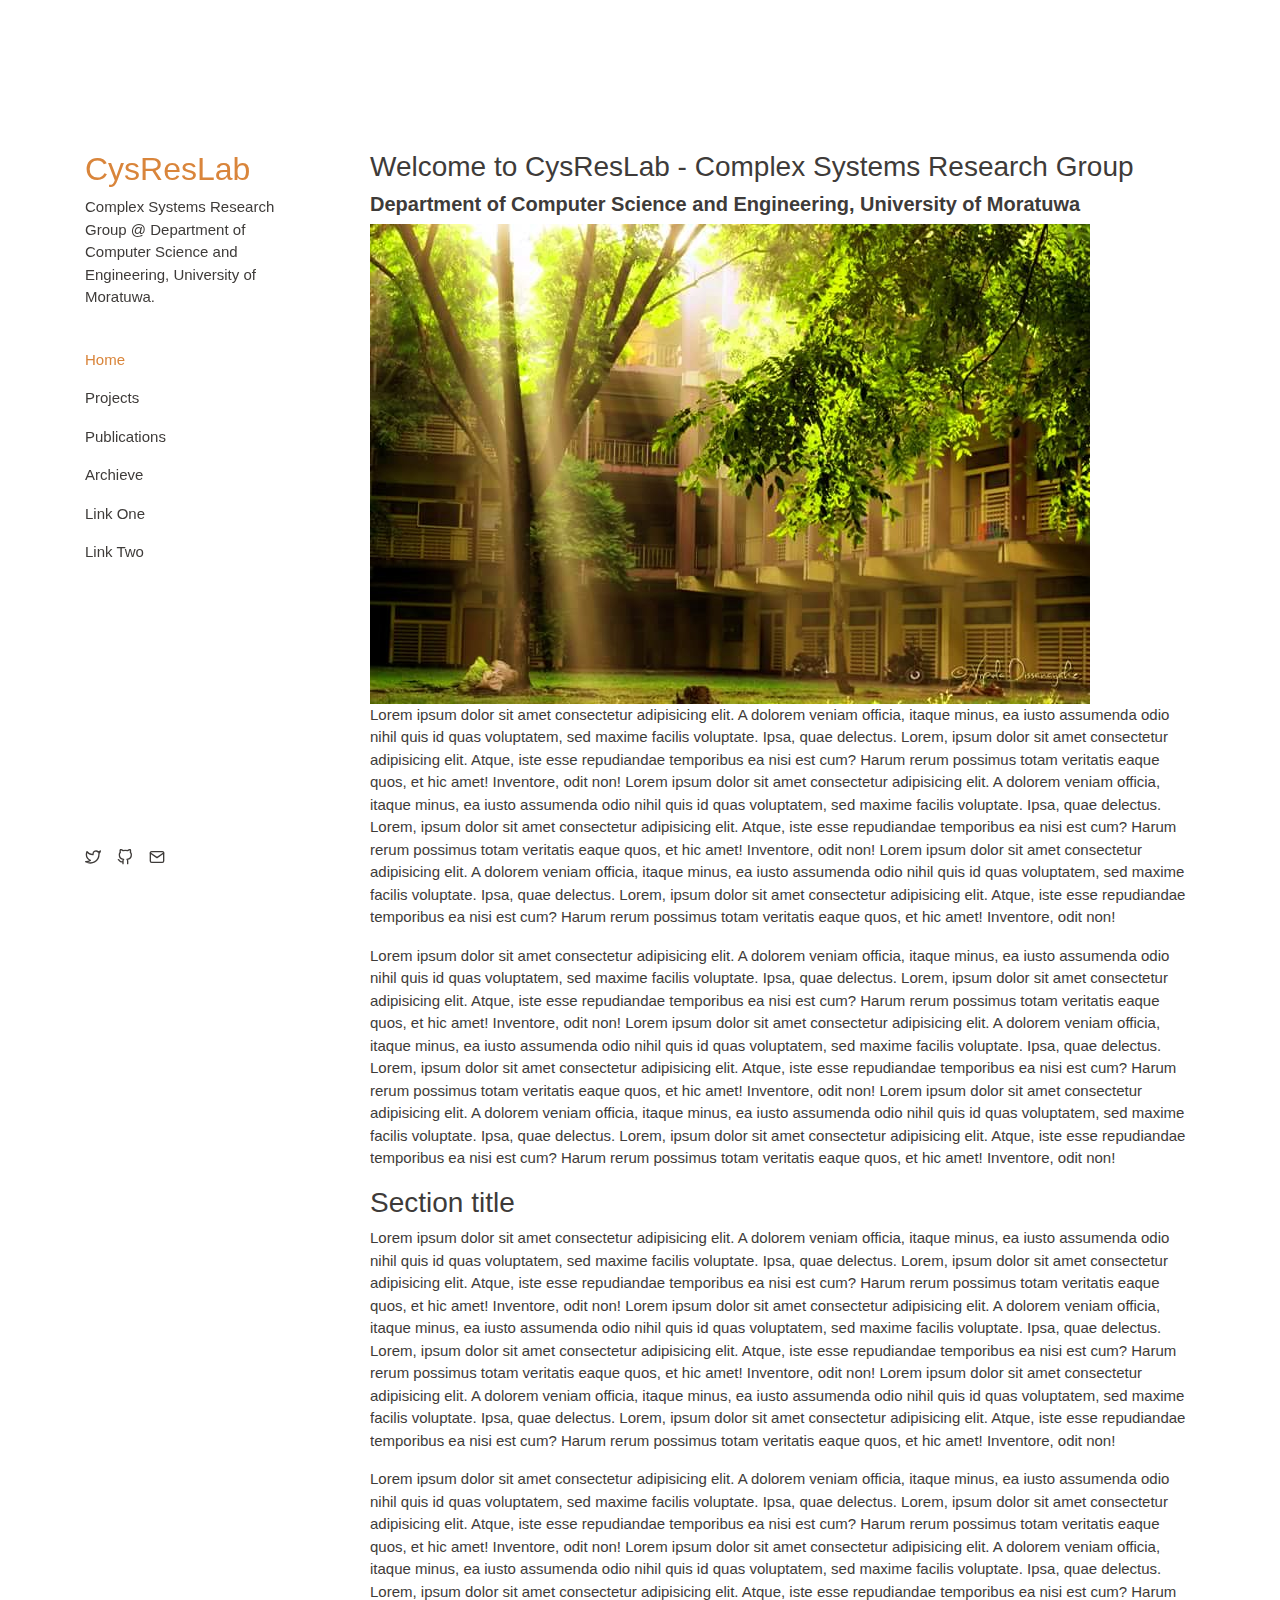
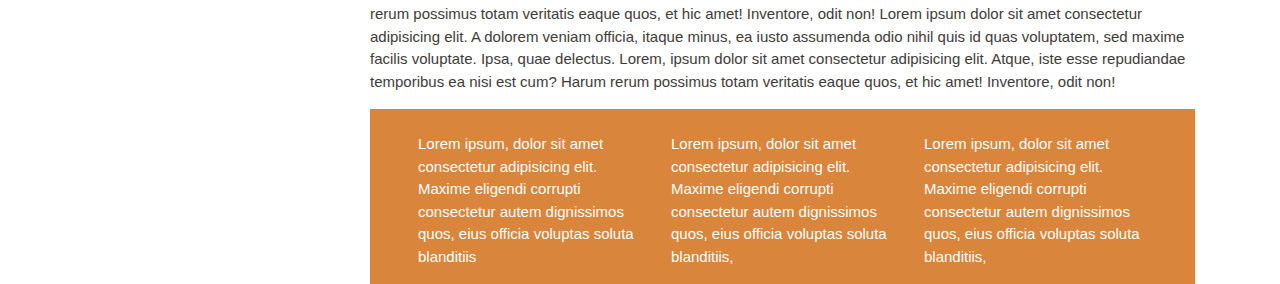
<file: index.html>
<!doctype html>
<html lang="en">

<head>
  <meta charset="utf-8">
  <meta name="viewport" content="width=device-width, initial-scale=1, shrink-to-fit=no">
  <meta name="description" content="">
  <meta name="author" content="Nirmal Sankalana Kabilan Mahathewan">
  <title>CysResLab | Home</title>


  <!-- Bootstrap core CSS -->
  <link href="css/bootstrap.min.css" rel="stylesheet">
  <!-- Custom styles for this template -->
  <link href="css/style.css" rel="stylesheet">
  <script src="js/feather.min.js"></script>
  <script>
    feather.replace()
  </script>
</head>

<body>
  <nav class="navbar navbar-dark sticky-top bg-dark flex-md-nowrap p-0 shadow">
    <a class="navbar-brand col-md-3 col-lg-2 mr-0 px-3" href="#">SysResLab</a>
    <button class="navbar-toggler position-absolute d-md-none collapsed" type="button" data-toggle="collapse"
      data-target="#sidebarMenu" aria-controls="sidebarMenu" aria-expanded="false" aria-label="Toggle navigation">
      <span class="navbar-toggler-icon"></span>
    </button>
  </nav>

  <div class="container">
    <div class="row">
      <nav id="sidebarMenu" class="col-md-3 d-md-block sidebar collapse">
        <h1>CysResLab</h1>
        <p>
          Complex Systems Research Group @ Department of Computer Science and Engineering, University of Moratuwa.
        </p>
        <div class="sidebar-sticky pt-3">
          <ul class="nav flex-column">
            <li class="nav-item">
              <a class="nav-link active" href="index.html">
                Home
              </a>
            </li>
            <li class="nav-item">
              <a class="nav-link " href="Projects.html">
                Projects
              </a>
            </li>
            <li class="nav-item">
              <a class="nav-link" href="#">
                Publications
              </a>
            </li>
            <li class="nav-item">
              <a class="nav-link" href="#">
                Archieve
              </a>
            </li>
            <li class="nav-item">
              <a class="nav-link" href="#">
                Link One
              </a>
            </li>
            <li class="nav-item">
              <a class="nav-link" href="#">
                Link Two
              </a>
            </li>
          </ul>
        </div>
        <div class="social-icons">
          <ul class="nav">
            <li class="nav-item">
              <a href="" class="nav-link">
                <i data-feather="twitter"></i>
              </a>
            </li>
            <li class="nav-item">
              <a href="" class="nav-link">
                <i data-feather="github"></i>
              </a>
            </li>
            <li class="nav-item">
              <a href="" class="nav-link">
                <i data-feather="mail"></i>
              </a>
            </li>
          </ul>
        </div>
      </nav>

      <main role="main" class="col-md-9 ml-sm-auto">

        <h2>Welcome to CysResLab - Complex Systems Research Group</h2>
        <h3>Department of Computer Science and Engineering, University of Moratuwa</h3>
        <div class="image">
          <img src="img/CSE_Dept.jpg" alt="" class="img-home">
        </div>
        
        <div class="table-responsive">
          <p>Lorem ipsum dolor sit amet consectetur adipisicing elit. A dolorem veniam officia, itaque minus, ea iusto
            assumenda odio nihil quis id quas voluptatem, sed maxime facilis voluptate. Ipsa, quae delectus.
            Lorem, ipsum dolor sit amet consectetur adipisicing elit. Atque, iste esse repudiandae temporibus ea nisi
            est cum? Harum rerum possimus totam veritatis eaque quos, et hic amet! Inventore, odit non!
            Lorem ipsum dolor sit amet consectetur adipisicing elit. A dolorem veniam officia, itaque minus, ea iusto
            assumenda odio nihil quis id quas voluptatem, sed maxime facilis voluptate. Ipsa, quae delectus.
            Lorem, ipsum dolor sit amet consectetur adipisicing elit. Atque, iste esse repudiandae temporibus ea nisi
            est cum? Harum rerum possimus totam veritatis eaque quos, et hic amet! Inventore, odit non!
            Lorem ipsum dolor sit amet consectetur adipisicing elit. A dolorem veniam officia, itaque minus, ea iusto
            assumenda odio nihil quis id quas voluptatem, sed maxime facilis voluptate. Ipsa, quae delectus.
            Lorem, ipsum dolor sit amet consectetur adipisicing elit. Atque, iste esse repudiandae temporibus ea nisi
            est cum? Harum rerum possimus totam veritatis eaque quos, et hic amet! Inventore, odit non!
          </p>

          <p>Lorem ipsum dolor sit amet consectetur adipisicing elit. A dolorem veniam officia, itaque minus, ea iusto
            assumenda odio nihil quis id quas voluptatem, sed maxime facilis voluptate. Ipsa, quae delectus.
            Lorem, ipsum dolor sit amet consectetur adipisicing elit. Atque, iste esse repudiandae temporibus ea nisi
            est cum? Harum rerum possimus totam veritatis eaque quos, et hic amet! Inventore, odit non!
            Lorem ipsum dolor sit amet consectetur adipisicing elit. A dolorem veniam officia, itaque minus, ea iusto
            assumenda odio nihil quis id quas voluptatem, sed maxime facilis voluptate. Ipsa, quae delectus.
            Lorem, ipsum dolor sit amet consectetur adipisicing elit. Atque, iste esse repudiandae temporibus ea nisi
            est cum? Harum rerum possimus totam veritatis eaque quos, et hic amet! Inventore, odit non!
            Lorem ipsum dolor sit amet consectetur adipisicing elit. A dolorem veniam officia, itaque minus, ea iusto
            assumenda odio nihil quis id quas voluptatem, sed maxime facilis voluptate. Ipsa, quae delectus.
            Lorem, ipsum dolor sit amet consectetur adipisicing elit. Atque, iste esse repudiandae temporibus ea nisi
            est cum? Harum rerum possimus totam veritatis eaque quos, et hic amet! Inventore, odit non!
          </p>
        </div>

        <h2>Section title</h2>
        <div class="table-responsive">
          <p>Lorem ipsum dolor sit amet consectetur adipisicing elit. A dolorem veniam officia, itaque minus, ea iusto
            assumenda odio nihil quis id quas voluptatem, sed maxime facilis voluptate. Ipsa, quae delectus.
            Lorem, ipsum dolor sit amet consectetur adipisicing elit. Atque, iste esse repudiandae temporibus ea nisi
            est cum? Harum rerum possimus totam veritatis eaque quos, et hic amet! Inventore, odit non!
            Lorem ipsum dolor sit amet consectetur adipisicing elit. A dolorem veniam officia, itaque minus, ea iusto
            assumenda odio nihil quis id quas voluptatem, sed maxime facilis voluptate. Ipsa, quae delectus.
            Lorem, ipsum dolor sit amet consectetur adipisicing elit. Atque, iste esse repudiandae temporibus ea nisi
            est cum? Harum rerum possimus totam veritatis eaque quos, et hic amet! Inventore, odit non!
            Lorem ipsum dolor sit amet consectetur adipisicing elit. A dolorem veniam officia, itaque minus, ea iusto
            assumenda odio nihil quis id quas voluptatem, sed maxime facilis voluptate. Ipsa, quae delectus.
            Lorem, ipsum dolor sit amet consectetur adipisicing elit. Atque, iste esse repudiandae temporibus ea nisi
            est cum? Harum rerum possimus totam veritatis eaque quos, et hic amet! Inventore, odit non!
          </p>

          <p>Lorem ipsum dolor sit amet consectetur adipisicing elit. A dolorem veniam officia, itaque minus, ea iusto
            assumenda odio nihil quis id quas voluptatem, sed maxime facilis voluptate. Ipsa, quae delectus.
            Lorem, ipsum dolor sit amet consectetur adipisicing elit. Atque, iste esse repudiandae temporibus ea nisi
            est cum? Harum rerum possimus totam veritatis eaque quos, et hic amet! Inventore, odit non!
            Lorem ipsum dolor sit amet consectetur adipisicing elit. A dolorem veniam officia, itaque minus, ea iusto
            assumenda odio nihil quis id quas voluptatem, sed maxime facilis voluptate. Ipsa, quae delectus.
            Lorem, ipsum dolor sit amet consectetur adipisicing elit. Atque, iste esse repudiandae temporibus ea nisi
            est cum? Harum rerum possimus totam veritatis eaque quos, et hic amet! Inventore, odit non!
            Lorem ipsum dolor sit amet consectetur adipisicing elit. A dolorem veniam officia, itaque minus, ea iusto
            assumenda odio nihil quis id quas voluptatem, sed maxime facilis voluptate. Ipsa, quae delectus.
            Lorem, ipsum dolor sit amet consectetur adipisicing elit. Atque, iste esse repudiandae temporibus ea nisi
            est cum? Harum rerum possimus totam veritatis eaque quos, et hic amet! Inventore, odit non!
          </p>
        </div>
        <footer>
          <div class="row">
            <div class="col-lg-4">
              Lorem ipsum, dolor sit amet consectetur adipisicing elit. Maxime eligendi corrupti consectetur autem dignissimos quos, eius officia voluptas soluta blanditiis
            </div>
            <div class="col-lg-4">
              Lorem ipsum, dolor sit amet consectetur adipisicing elit. Maxime eligendi corrupti consectetur autem dignissimos quos, eius officia voluptas soluta blanditiis,
            </div>
            <div class="col-lg-4">
              Lorem ipsum, dolor sit amet consectetur adipisicing elit. Maxime eligendi corrupti consectetur autem dignissimos quos, eius officia voluptas soluta blanditiis,
            </div>
          </div>
        </footer>
      </main>
      
    </div>
  </div>


  <script src="js/jquery.slim.min.js"></script>
  <script src="js/bootstrap.bundle.min.js"></script>
  <script src="js/feather.min.js"></script>
  <script src="js/main.js"></script>
</body>

</html>
</file>
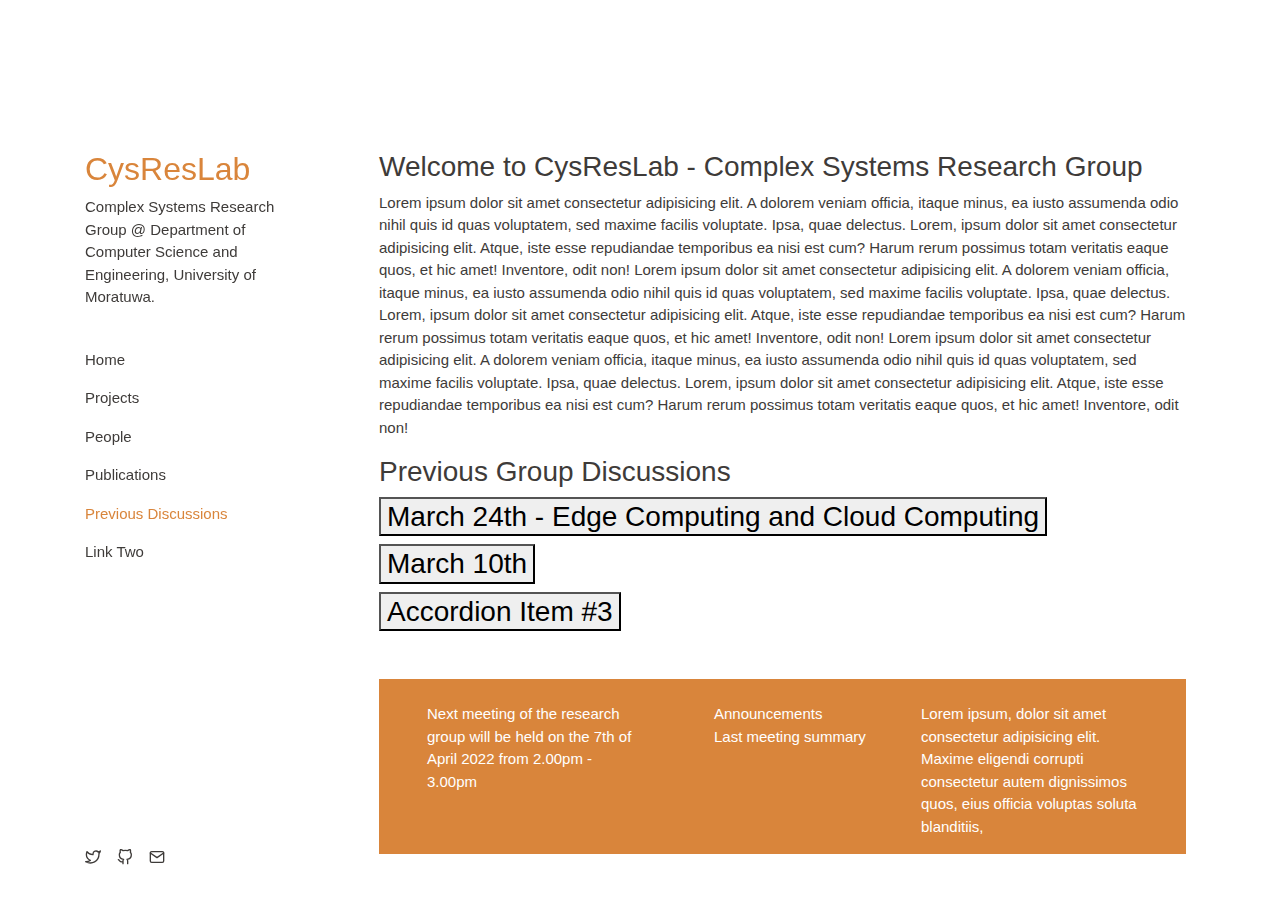
<file: discussion.html>
<!doctype html>
<html lang="en">

<head>
  <meta charset="utf-8">
  <meta name="viewport" content="width=device-width, initial-scale=1, shrink-to-fit=no">
  <meta name="description" content="">
  <meta name="author" content="Nirmal Sankalana Kabilan Mahathewan">
  <title>CysResLab | Home</title>


  <!-- Bootstrap core CSS -->
  <link href="https://cdn.jsdelivr.net/npm/bootstrap@5.1.3/dist/css/bootstrap.min.css" rel="stylesheet" integrity="sha384-1BmE4kWBq78iYhFldvKuhfTAU6auU8tT94WrHftjDbrCEXSU1oBoqyl2QvZ6jIW3" crossorigin="anonymous">
  <link href="css/bootstrap.min.css" rel="stylesheet">



  <!-- Custom styles for this template -->
  <link href="css/style.css" rel="stylesheet">
</head>

<body>
  <nav class="navbar navbar-dark sticky-top flex-md-nowrap p-0 shadow">
    <a class="navbar-brand col-md-3 col-lg-2 mr-0 pl-4" href="#">SysResLab</a>
    <button class="navbar-toggler position-absolute d-md-none collapsed mr-1" type="button" data-toggle="collapse"
      data-target="#sidebarMenu" aria-controls="sidebarMenu" aria-expanded="false" aria-label="Toggle navigation">
      <span class="navbar-toggler-icon"></span>
    </button>
  </nav>

  <div class="container">
    <div class="row">
      <nav id="sidebarMenu" class="col-md-3 d-md-block sidebar collapse">
        <div>
          <h1>CysResLab</h1>
          <p class="">
            Complex Systems Research Group @ Department of Computer Science and Engineering, University of Moratuwa.
          </p>
          <div class="sidebar-sticky pt-3">
            <ul class="nav flex-column">
              <li class="nav-item">
                <a class="nav-link " href="index.html">
                  Home
                </a>
              </li>
              <li class="nav-item">
                <a class="nav-link" href="projects.html">
                  Projects
                </a>
              </li>
              <li class="nav-item">
                <a class="nav-link" href="people.html">
                  People
                </a>
              </li>
              <li class="nav-item">
                <a class="nav-link" href="publications.html">
                  Publications
                </a>
              </li>
              <li class="nav-item">
                <a class="nav-link active" href="#">
                  Previous Discussions
                </a>
              </li>
              <li class="nav-item">
                <a class="nav-link" href="#">
                  Link Two
                </a>
              </li>
            </ul>
          </div>
          <div class="social-icons">
            <ul class="nav">
              <li class="nav-item">
                <a href="" class="nav-link">
                  <i data-feather="twitter"></i>
                </a>
              </li>
              <li class="nav-item">
                <a href="" class="nav-link">
                  <i data-feather="github"></i>
                </a>
              </li>
              <li class="nav-item">
                <a href="" class="nav-link">
                  <i data-feather="mail"></i>
                </a>
              </li>
            </ul>
          </div>
        </div>

      </nav>

      <main role="main" class="col-md-9 ml-sm-auto px-md-4">

        <h2>Welcome to CysResLab - Complex Systems Research Group</h2>
        <div class="table-responsive">
          <p>Lorem ipsum dolor sit amet consectetur adipisicing elit. A dolorem veniam officia, itaque minus, ea iusto
            assumenda odio nihil quis id quas voluptatem, sed maxime facilis voluptate. Ipsa, quae delectus.
            Lorem, ipsum dolor sit amet consectetur adipisicing elit. Atque, iste esse repudiandae temporibus ea nisi
            est cum? Harum rerum possimus totam veritatis eaque quos, et hic amet! Inventore, odit non!
            Lorem ipsum dolor sit amet consectetur adipisicing elit. A dolorem veniam officia, itaque minus, ea iusto
            assumenda odio nihil quis id quas voluptatem, sed maxime facilis voluptate. Ipsa, quae delectus.
            Lorem, ipsum dolor sit amet consectetur adipisicing elit. Atque, iste esse repudiandae temporibus ea nisi
            est cum? Harum rerum possimus totam veritatis eaque quos, et hic amet! Inventore, odit non!
            Lorem ipsum dolor sit amet consectetur adipisicing elit. A dolorem veniam officia, itaque minus, ea iusto
            assumenda odio nihil quis id quas voluptatem, sed maxime facilis voluptate. Ipsa, quae delectus.
            Lorem, ipsum dolor sit amet consectetur adipisicing elit. Atque, iste esse repudiandae temporibus ea nisi
            est cum? Harum rerum possimus totam veritatis eaque quos, et hic amet! Inventore, odit non!
          </p>
        </div>

        <h2>Previous Group Discussions</h2>

        <div class="table-responsive">
          <div class="accordion" id="accordionExample">
            <div class="accordion-item">
              <h2 class="accordion-header" id="headingOne">
                <button class="accordion-button collapsed" type="button" data-bs-toggle="collapse" data-bs-target="#collapseOne" aria-expanded="true" aria-controls="collapseOne">
                  March 24th - Edge Computing and Cloud Computing
                </button>
              </h2>
              <div id="collapseOne" class="accordion-collapse collapse" aria-labelledby="headingOne" data-bs-parent="#accordionExample">
                <div class="accordion-body">
                  <div class="document-pdf">
                    <iframe src="./Documents/PDFs/test1.pdf" width="100%" height="500px"></iframe>
                  </div>
                  <div class="meeting-minute">
                    <p>Lorem ipsum dolor sit amet consectetur adipisicing elit. Consequuntur nostrum mollitia, perspiciatis quam eos ipsa animi laborum reprehenderit totam eligendi? Ducimus fuga expedita perferendis? Vitae soluta eligendi iure necessitatibus veniam corporis incidunt modi laboriosam explicabo dignissimos, eaque ipsam esse facere quam laborum. Quis doloremque aliquid iste fuga et at ipsam aut eaque maxime, adipisci libero laborum pariatur nemo quibusdam eius optio minima. Itaque libero laudantium aliquam aspernatur, ullam hic saepe, commodi quaerat molestias assumenda cum omnis reiciendis neque non molestiae beatae voluptate repellat! Earum eum animi quis dolorem suscipit porro iste in beatae iure. Animi non aliquam corrupti adipisci exercitationem.</p>
                  </div>
                </div>
              </div>
            </div>
            <div class="accordion-item">
              <h2 class="accordion-header" id="headingTwo">
                <button class="accordion-button collapsed" type="button" data-bs-toggle="collapse" data-bs-target="#collapseTwo" aria-expanded="false" aria-controls="collapseTwo">
                  March 10th
                </button>
              </h2>
              <div id="collapseTwo" class="accordion-collapse collapse" aria-labelledby="headingTwo" data-bs-parent="#accordionExample">
                <div class="accordion-body">
                </div>
              </div>
            </div>
            <div class="accordion-item mb-5">
              <h2 class="accordion-header" id="headingThree">
                <button class="accordion-button collapsed" type="button" data-bs-toggle="collapse" data-bs-target="#collapseThree" aria-expanded="false" aria-controls="collapseThree">
                  Accordion Item #3
                </button>
              </h2>
              <div id="collapseThree" class="accordion-collapse collapse" aria-labelledby="headingThree" data-bs-parent="#accordionExample">
                <div class="accordion-body">

                </div>
              </div>
            </div>
          </div>
        </div>
      
        <footer>
          <div class="row">
            <div class="col-lg-4">
              Next meeting of the research group will be held on the 7th of April 2022 from 2.00pm - 3.00pm
            </div>
            <div class="col-lg-4">
              <ul class="">
                <li class="">
                  <a class="" href="#">
                    Announcements
                  </a>
                </li>
                <li class="">
                  <a class="" href="#">
                    Last meeting summary
                  </a>
                </li>

              </ul>
            </div>
            <div class="col-lg-4">
              Lorem ipsum, dolor sit amet consectetur adipisicing elit. Maxime eligendi corrupti consectetur autem
              dignissimos quos, eius officia voluptas soluta blanditiis,
            </div>
          </div>
        </footer>
      </main>

    </div>
  </div>


  <script src="https://cdn.jsdelivr.net/npm/@popperjs/core@2.10.2/dist/umd/popper.min.js" integrity="sha384-7+zCNj/IqJ95wo16oMtfsKbZ9ccEh31eOz1HGyDuCQ6wgnyJNSYdrPa03rtR1zdB" crossorigin="anonymous"></script>
  <script src="https://cdn.jsdelivr.net/npm/bootstrap@5.1.3/dist/js/bootstrap.min.js" integrity="sha384-QJHtvGhmr9XOIpI6YVutG+2QOK9T+ZnN4kzFN1RtK3zEFEIsxhlmWl5/YESvpZ13" crossorigin="anonymous"></script>
  <script src="js/jquery.slim.min.js"></script>
  <script src="js/bootstrap.bundle.min.js"></script>
  <script src="js/feather.min.js"></script>
  <script src="js/main.js"></script>
</body>

</html>
</file>
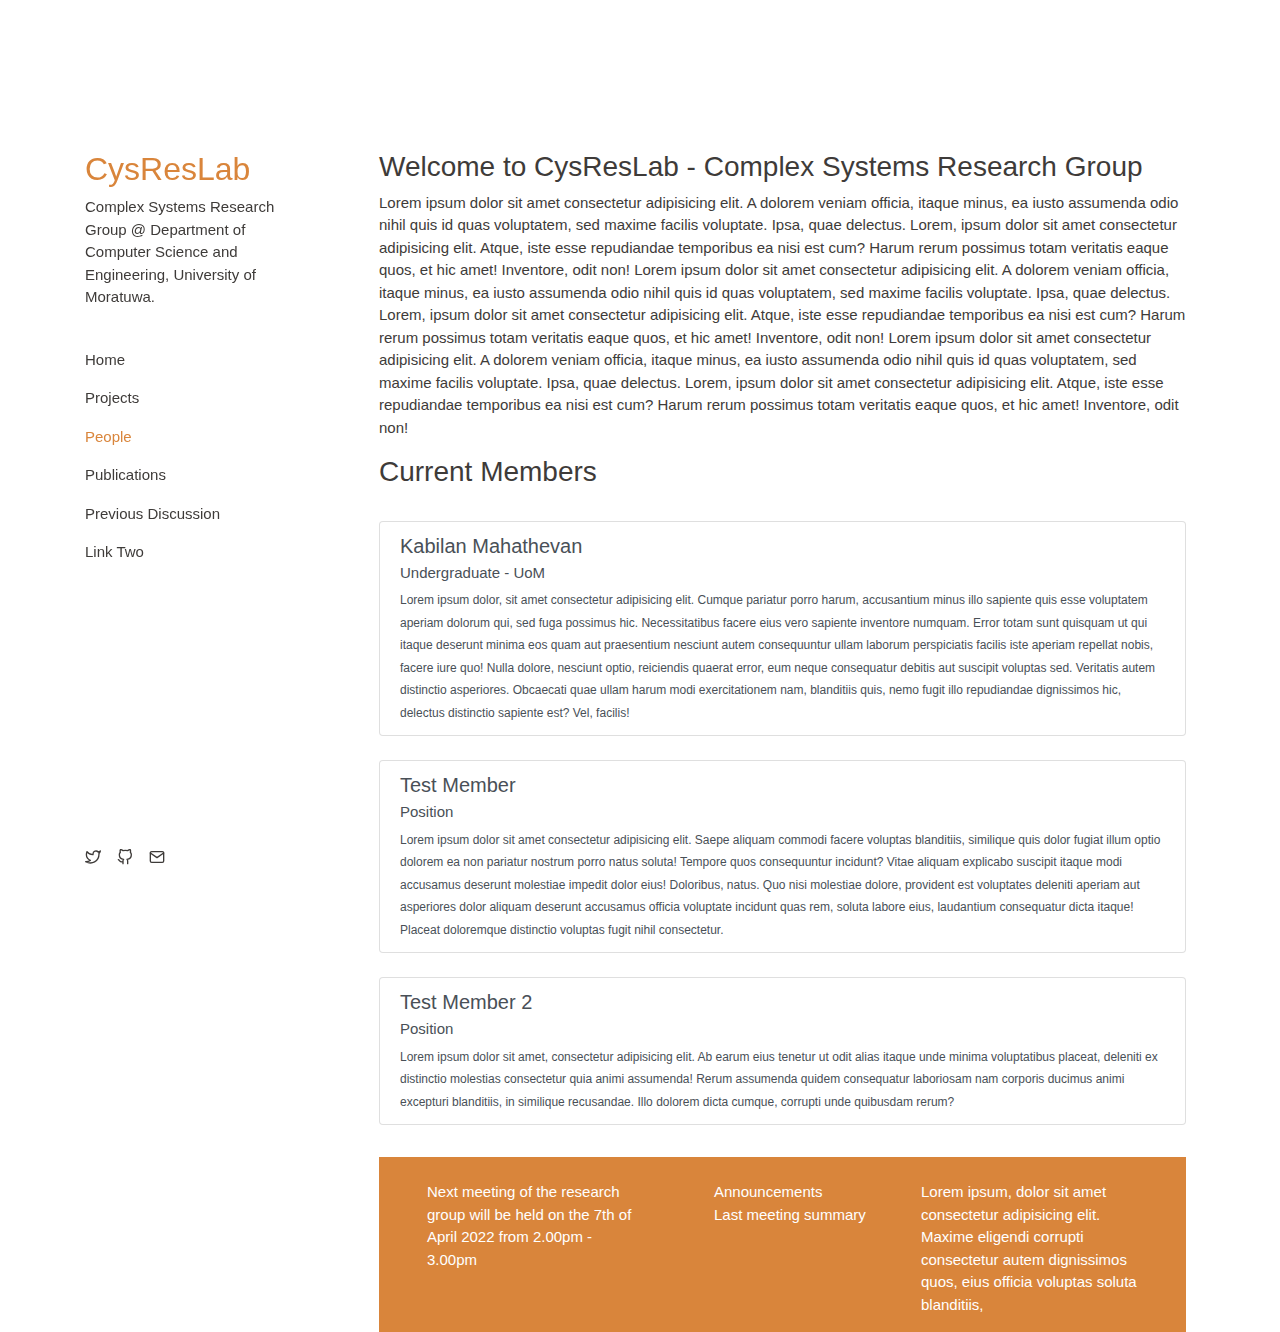
<file: people.html>
<!doctype html>
<html lang="en">

<head>
  <meta charset="utf-8">
  <meta name="viewport" content="width=device-width, initial-scale=1, shrink-to-fit=no">
  <meta name="description" content="">
  <meta name="author" content="Nirmal Sankalana Kabilan Mahathewan">
  <title>CysResLab | Home</title>


  <!-- Bootstrap core CSS -->
  <link href="css/bootstrap.min.css" rel="stylesheet">



  <!-- Custom styles for this template -->
  <link href="css/style.css" rel="stylesheet">
</head>

<body>
  <nav class="navbar navbar-dark sticky-top flex-md-nowrap p-0 shadow">
    <a class="navbar-brand col-md-3 col-lg-2 mr-0 pl-4" href="#">SysResLab</a>
    <button class="navbar-toggler position-absolute d-md-none collapsed mr-1" type="button" data-toggle="collapse"
      data-target="#sidebarMenu" aria-controls="sidebarMenu" aria-expanded="false" aria-label="Toggle navigation">
      <span class="navbar-toggler-icon"></span>
    </button>
  </nav>

  <div class="container">
    <div class="row">
      <nav id="sidebarMenu" class="col-md-3 d-md-block sidebar collapse">
        <div>
          <h1>CysResLab</h1>
          <p class="">
            Complex Systems Research Group @ Department of Computer Science and Engineering, University of Moratuwa.
          </p>
          <div class="sidebar-sticky pt-3">
            <ul class="nav flex-column">
              <li class="nav-item">
                <a class="nav-link " href="index.html">
                  Home
                </a>
              </li>
              <li class="nav-item">
                <a class="nav-link" href="projects.html">
                  Projects
                </a>
              </li>
              <li class="nav-item">
                <a class="nav-link active" href="people.html">
                  People
                </a>
              </li>
              <li class="nav-item">
                <a class="nav-link" href="publications.html">
                  Publications
                </a>
              </li>
              <li class="nav-item">
                <a class="nav-link" href="discussion.html">
                  Previous Discussion
                </a>
              </li>
              <li class="nav-item">
                <a class="nav-link" href="#">
                  Link Two
                </a>
              </li>
            </ul>
          </div>
          <div class="social-icons">
            <ul class="nav">
              <li class="nav-item">
                <a href="" class="nav-link">
                  <i data-feather="twitter"></i>
                </a>
              </li>
              <li class="nav-item">
                <a href="" class="nav-link">
                  <i data-feather="github"></i>
                </a>
              </li>
              <li class="nav-item">
                <a href="" class="nav-link">
                  <i data-feather="mail"></i>
                </a>
              </li>
            </ul>
          </div>
        </div>

      </nav>

      <main role="main" class="col-md-9 ml-sm-auto px-md-4">

        <h2>Welcome to CysResLab - Complex Systems Research Group</h2>
        <div class="table-responsive">
          <p>Lorem ipsum dolor sit amet consectetur adipisicing elit. A dolorem veniam officia, itaque minus, ea iusto
            assumenda odio nihil quis id quas voluptatem, sed maxime facilis voluptate. Ipsa, quae delectus.
            Lorem, ipsum dolor sit amet consectetur adipisicing elit. Atque, iste esse repudiandae temporibus ea nisi
            est cum? Harum rerum possimus totam veritatis eaque quos, et hic amet! Inventore, odit non!
            Lorem ipsum dolor sit amet consectetur adipisicing elit. A dolorem veniam officia, itaque minus, ea iusto
            assumenda odio nihil quis id quas voluptatem, sed maxime facilis voluptate. Ipsa, quae delectus.
            Lorem, ipsum dolor sit amet consectetur adipisicing elit. Atque, iste esse repudiandae temporibus ea nisi
            est cum? Harum rerum possimus totam veritatis eaque quos, et hic amet! Inventore, odit non!
            Lorem ipsum dolor sit amet consectetur adipisicing elit. A dolorem veniam officia, itaque minus, ea iusto
            assumenda odio nihil quis id quas voluptatem, sed maxime facilis voluptate. Ipsa, quae delectus.
            Lorem, ipsum dolor sit amet consectetur adipisicing elit. Atque, iste esse repudiandae temporibus ea nisi
            est cum? Harum rerum possimus totam veritatis eaque quos, et hic amet! Inventore, odit non!
          </p>
        </div>

        <h2>Current Members</h2>
        <div class="table-responsive">
          <div class="member-list">
            <div class="list-group">
              <a href="" class="list-group-item list-group-item-action member-indi" aria-current="true">
                <div class="d-flex w-100 justify-content-between">
                  <h5 class="mb-1">Kabilan Mahathevan</h5>
                  <small></small>
                </div>
                <p class="mb-1">Undergraduate - UoM</p>
                <small>Lorem ipsum dolor, sit amet consectetur adipisicing elit. Cumque pariatur porro harum, accusantium minus illo sapiente quis esse voluptatem aperiam dolorum qui, sed fuga possimus hic. Necessitatibus facere eius vero sapiente inventore numquam. Error totam sunt quisquam ut qui itaque deserunt minima eos quam aut praesentium nesciunt autem consequuntur ullam laborum perspiciatis facilis iste aperiam repellat nobis, facere iure quo! Nulla dolore, nesciunt optio, reiciendis quaerat error, eum neque consequatur debitis aut suscipit voluptas sed. Veritatis autem distinctio asperiores. Obcaecati quae ullam harum modi exercitationem nam, blanditiis quis, nemo fugit illo repudiandae dignissimos hic, delectus distinctio sapiente est? Vel, facilis!</small>
              </a>
            </div>
            <div class="list-group">
              <a href="" class="list-group-item list-group-item-action member-indi" aria-current="true">
                <div class="d-flex w-100 justify-content-between">
                  <h5 class="mb-1">Test Member</h5>
                  <small class="text-muted"></small>
                </div>
                <p class="mb-1">Position</p>
                <small>Lorem ipsum dolor sit amet consectetur adipisicing elit. Saepe aliquam commodi facere voluptas blanditiis, similique quis dolor fugiat illum optio dolorem ea non pariatur nostrum porro natus soluta! Tempore quos consequuntur incidunt? Vitae aliquam explicabo suscipit itaque modi accusamus deserunt molestiae impedit dolor eius! Doloribus, natus. Quo nisi molestiae dolore, provident est voluptates deleniti aperiam aut asperiores dolor aliquam deserunt accusamus officia voluptate incidunt quas rem, soluta labore eius, laudantium consequatur dicta itaque! Placeat doloremque distinctio voluptas fugit nihil consectetur.</small>
              </a>
            </div>
            <div class="list-group last-member">
              <a href="" class="list-group-item list-group-item-action member-indi" aria-current="true">
                <div class="d-flex w-100 justify-content-between">
                  <h5 class="mb-1">Test Member 2</h5>
                  <small class="text-muted"></small>
                </div>
                <p class="mb-1">Position</p>
                <small>Lorem ipsum dolor sit amet, consectetur adipisicing elit. Ab earum eius tenetur ut odit alias itaque unde minima voluptatibus placeat, deleniti ex distinctio molestias consectetur quia animi assumenda! Rerum assumenda quidem consequatur laboriosam nam corporis ducimus animi excepturi blanditiis, in similique recusandae. Illo dolorem dicta cumque, corrupti unde quibusdam rerum?</small>
              </a>
            </div>
          </div>
        </div>
        <footer>
          <div class="row">
            <div class="col-lg-4">
              Next meeting of the research group will be held on the 7th of April 2022 from 2.00pm - 3.00pm
            </div>
            <div class="col-lg-4">
              <ul class="">
                <li class="">
                  <a class="" href="#">
                    Announcements
                  </a>
                </li>
                <li class="">
                  <a class="" href="#">
                    Last meeting summary
                  </a>
                </li>

              </ul>
            </div>
            <div class="col-lg-4">
              Lorem ipsum, dolor sit amet consectetur adipisicing elit. Maxime eligendi corrupti consectetur autem
              dignissimos quos, eius officia voluptas soluta blanditiis,
            </div>
          </div>
        </footer>
      </main>

    </div>
  </div>


  <script src="js/jquery.slim.min.js"></script>
  <script src="js/bootstrap.bundle.min.js"></script>
  <script src="js/feather.min.js"></script>
  <script src="js/main.js"></script>
</body>

</html>
</file>
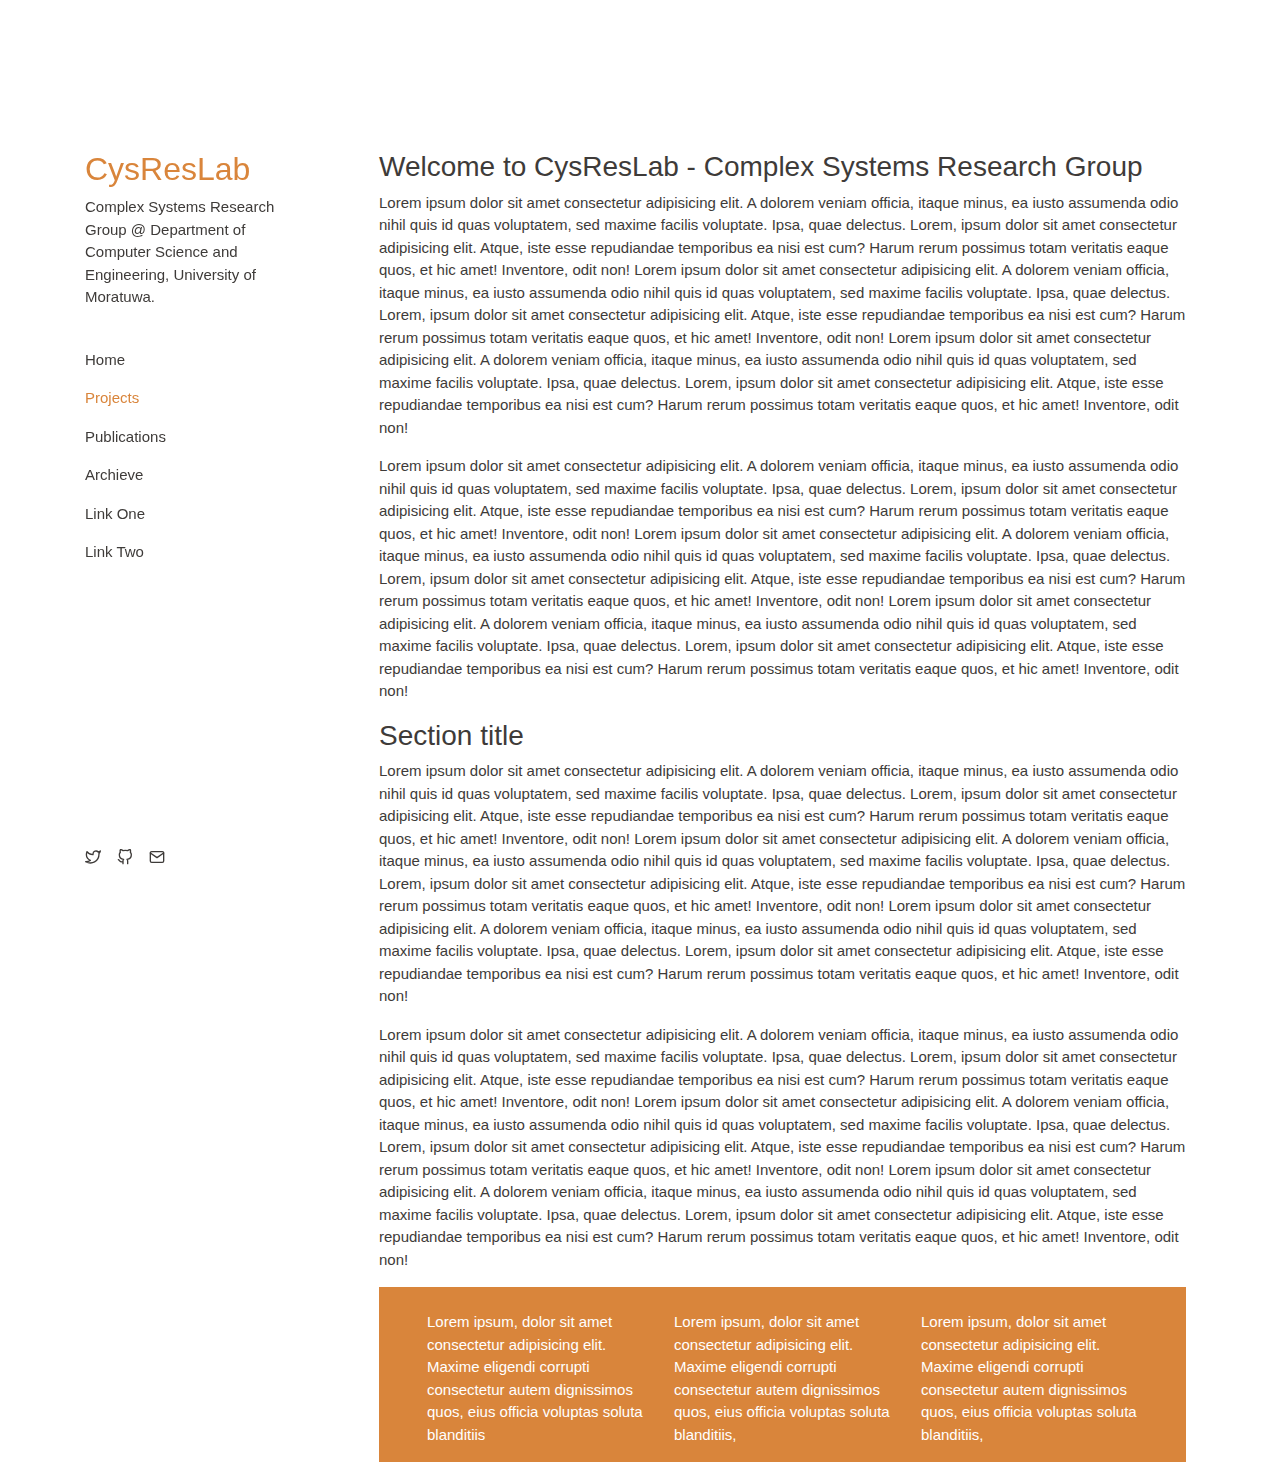
<file: Projects.html>
<!doctype html>
<html lang="en">

<head>
  <meta charset="utf-8">
  <meta name="viewport" content="width=device-width, initial-scale=1, shrink-to-fit=no">
  <meta name="description" content="">
  <meta name="author" content="Nirmal Sankalana Kabilan Mahathewan">
  <title>CysResLab | Home</title>


  <!-- Bootstrap core CSS -->
  <link href="css/bootstrap.min.css" rel="stylesheet">



  <!-- Custom styles for this template -->
  <link href="css/style.css" rel="stylesheet">
</head>

<body>
  <nav class="navbar navbar-dark sticky-top bg-dark flex-md-nowrap p-0 shadow">
    <a class="navbar-brand col-md-3 col-lg-2 mr-0 px-3" href="#">SysResLab</a>
    <button class="navbar-toggler position-absolute d-md-none collapsed" type="button" data-toggle="collapse"
      data-target="#sidebarMenu" aria-controls="sidebarMenu" aria-expanded="false" aria-label="Toggle navigation">
      <span class="navbar-toggler-icon"></span>
    </button>
  </nav>

  <div class="container">
    <div class="row">
      <nav id="sidebarMenu" class="col-md-3 d-md-block sidebar collapse">
        <h1>CysResLab</h1>
        <p class="">
          Complex Systems Research Group @ Department of Computer Science and Engineering, University of Moratuwa.
        </p>
        <div class="sidebar-sticky pt-3">
          <ul class="nav flex-column">
            <li class="nav-item">
              <a class="nav-link " href="index.html">
                Home
              </a>
            </li>
            <li class="nav-item">
              <a class="nav-link active" href="Projects.html">
                Projects
              </a>
            </li>
            <li class="nav-item">
              <a class="nav-link" href="#">
                Publications
              </a>
            </li>
            <li class="nav-item">
              <a class="nav-link" href="#">
                Archieve
              </a>
            </li>
            <li class="nav-item">
              <a class="nav-link" href="#">
                Link One
              </a>
            </li>
            <li class="nav-item">
              <a class="nav-link" href="#">
                Link Two
              </a>
            </li>
          </ul>
        </div>
        <div class="social-icons">
          <ul class="nav">
            <li class="nav-item">
              <a href="" class="nav-link">
                <i data-feather="twitter"></i>
              </a>
            </li>
            <li class="nav-item">
              <a href="" class="nav-link">
                <i data-feather="github"></i>
              </a>
            </li>
            <li class="nav-item">
              <a href="" class="nav-link">
                <i data-feather="mail"></i>
              </a>
            </li>
          </ul>
        </div>
      </nav>

      <main role="main" class="col-md-9 ml-sm-auto px-md-4">

        <h2>Welcome to CysResLab - Complex Systems Research Group</h2>
        <div class="table-responsive">
          <p>Lorem ipsum dolor sit amet consectetur adipisicing elit. A dolorem veniam officia, itaque minus, ea iusto
            assumenda odio nihil quis id quas voluptatem, sed maxime facilis voluptate. Ipsa, quae delectus.
            Lorem, ipsum dolor sit amet consectetur adipisicing elit. Atque, iste esse repudiandae temporibus ea nisi
            est cum? Harum rerum possimus totam veritatis eaque quos, et hic amet! Inventore, odit non!
            Lorem ipsum dolor sit amet consectetur adipisicing elit. A dolorem veniam officia, itaque minus, ea iusto
            assumenda odio nihil quis id quas voluptatem, sed maxime facilis voluptate. Ipsa, quae delectus.
            Lorem, ipsum dolor sit amet consectetur adipisicing elit. Atque, iste esse repudiandae temporibus ea nisi
            est cum? Harum rerum possimus totam veritatis eaque quos, et hic amet! Inventore, odit non!
            Lorem ipsum dolor sit amet consectetur adipisicing elit. A dolorem veniam officia, itaque minus, ea iusto
            assumenda odio nihil quis id quas voluptatem, sed maxime facilis voluptate. Ipsa, quae delectus.
            Lorem, ipsum dolor sit amet consectetur adipisicing elit. Atque, iste esse repudiandae temporibus ea nisi
            est cum? Harum rerum possimus totam veritatis eaque quos, et hic amet! Inventore, odit non!
          </p>

          <p>Lorem ipsum dolor sit amet consectetur adipisicing elit. A dolorem veniam officia, itaque minus, ea iusto
            assumenda odio nihil quis id quas voluptatem, sed maxime facilis voluptate. Ipsa, quae delectus.
            Lorem, ipsum dolor sit amet consectetur adipisicing elit. Atque, iste esse repudiandae temporibus ea nisi
            est cum? Harum rerum possimus totam veritatis eaque quos, et hic amet! Inventore, odit non!
            Lorem ipsum dolor sit amet consectetur adipisicing elit. A dolorem veniam officia, itaque minus, ea iusto
            assumenda odio nihil quis id quas voluptatem, sed maxime facilis voluptate. Ipsa, quae delectus.
            Lorem, ipsum dolor sit amet consectetur adipisicing elit. Atque, iste esse repudiandae temporibus ea nisi
            est cum? Harum rerum possimus totam veritatis eaque quos, et hic amet! Inventore, odit non!
            Lorem ipsum dolor sit amet consectetur adipisicing elit. A dolorem veniam officia, itaque minus, ea iusto
            assumenda odio nihil quis id quas voluptatem, sed maxime facilis voluptate. Ipsa, quae delectus.
            Lorem, ipsum dolor sit amet consectetur adipisicing elit. Atque, iste esse repudiandae temporibus ea nisi
            est cum? Harum rerum possimus totam veritatis eaque quos, et hic amet! Inventore, odit non!
          </p>
        </div>

        <h2>Section title</h2>
        <div class="table-responsive">
          <p>Lorem ipsum dolor sit amet consectetur adipisicing elit. A dolorem veniam officia, itaque minus, ea iusto
            assumenda odio nihil quis id quas voluptatem, sed maxime facilis voluptate. Ipsa, quae delectus.
            Lorem, ipsum dolor sit amet consectetur adipisicing elit. Atque, iste esse repudiandae temporibus ea nisi
            est cum? Harum rerum possimus totam veritatis eaque quos, et hic amet! Inventore, odit non!
            Lorem ipsum dolor sit amet consectetur adipisicing elit. A dolorem veniam officia, itaque minus, ea iusto
            assumenda odio nihil quis id quas voluptatem, sed maxime facilis voluptate. Ipsa, quae delectus.
            Lorem, ipsum dolor sit amet consectetur adipisicing elit. Atque, iste esse repudiandae temporibus ea nisi
            est cum? Harum rerum possimus totam veritatis eaque quos, et hic amet! Inventore, odit non!
            Lorem ipsum dolor sit amet consectetur adipisicing elit. A dolorem veniam officia, itaque minus, ea iusto
            assumenda odio nihil quis id quas voluptatem, sed maxime facilis voluptate. Ipsa, quae delectus.
            Lorem, ipsum dolor sit amet consectetur adipisicing elit. Atque, iste esse repudiandae temporibus ea nisi
            est cum? Harum rerum possimus totam veritatis eaque quos, et hic amet! Inventore, odit non!
          </p>

          <p>Lorem ipsum dolor sit amet consectetur adipisicing elit. A dolorem veniam officia, itaque minus, ea iusto
            assumenda odio nihil quis id quas voluptatem, sed maxime facilis voluptate. Ipsa, quae delectus.
            Lorem, ipsum dolor sit amet consectetur adipisicing elit. Atque, iste esse repudiandae temporibus ea nisi
            est cum? Harum rerum possimus totam veritatis eaque quos, et hic amet! Inventore, odit non!
            Lorem ipsum dolor sit amet consectetur adipisicing elit. A dolorem veniam officia, itaque minus, ea iusto
            assumenda odio nihil quis id quas voluptatem, sed maxime facilis voluptate. Ipsa, quae delectus.
            Lorem, ipsum dolor sit amet consectetur adipisicing elit. Atque, iste esse repudiandae temporibus ea nisi
            est cum? Harum rerum possimus totam veritatis eaque quos, et hic amet! Inventore, odit non!
            Lorem ipsum dolor sit amet consectetur adipisicing elit. A dolorem veniam officia, itaque minus, ea iusto
            assumenda odio nihil quis id quas voluptatem, sed maxime facilis voluptate. Ipsa, quae delectus.
            Lorem, ipsum dolor sit amet consectetur adipisicing elit. Atque, iste esse repudiandae temporibus ea nisi
            est cum? Harum rerum possimus totam veritatis eaque quos, et hic amet! Inventore, odit non!
          </p>
        </div>
        <footer>
          <div class="row">
            <div class="col-lg-4">
              Lorem ipsum, dolor sit amet consectetur adipisicing elit. Maxime eligendi corrupti consectetur autem dignissimos quos, eius officia voluptas soluta blanditiis
            </div>
            <div class="col-lg-4">
              Lorem ipsum, dolor sit amet consectetur adipisicing elit. Maxime eligendi corrupti consectetur autem dignissimos quos, eius officia voluptas soluta blanditiis,
            </div>
            <div class="col-lg-4">
              Lorem ipsum, dolor sit amet consectetur adipisicing elit. Maxime eligendi corrupti consectetur autem dignissimos quos, eius officia voluptas soluta blanditiis,
            </div>
          </div>
        </footer>
      </main>
      
    </div>
  </div>


  <script src="js/jquery.slim.min.js"></script>
  <script src="js/bootstrap.bundle.min.js"></script>
  <script src="js/feather.min.js"></script>
  <script src="js/main.js"></script>
</body>

</html>
</file>
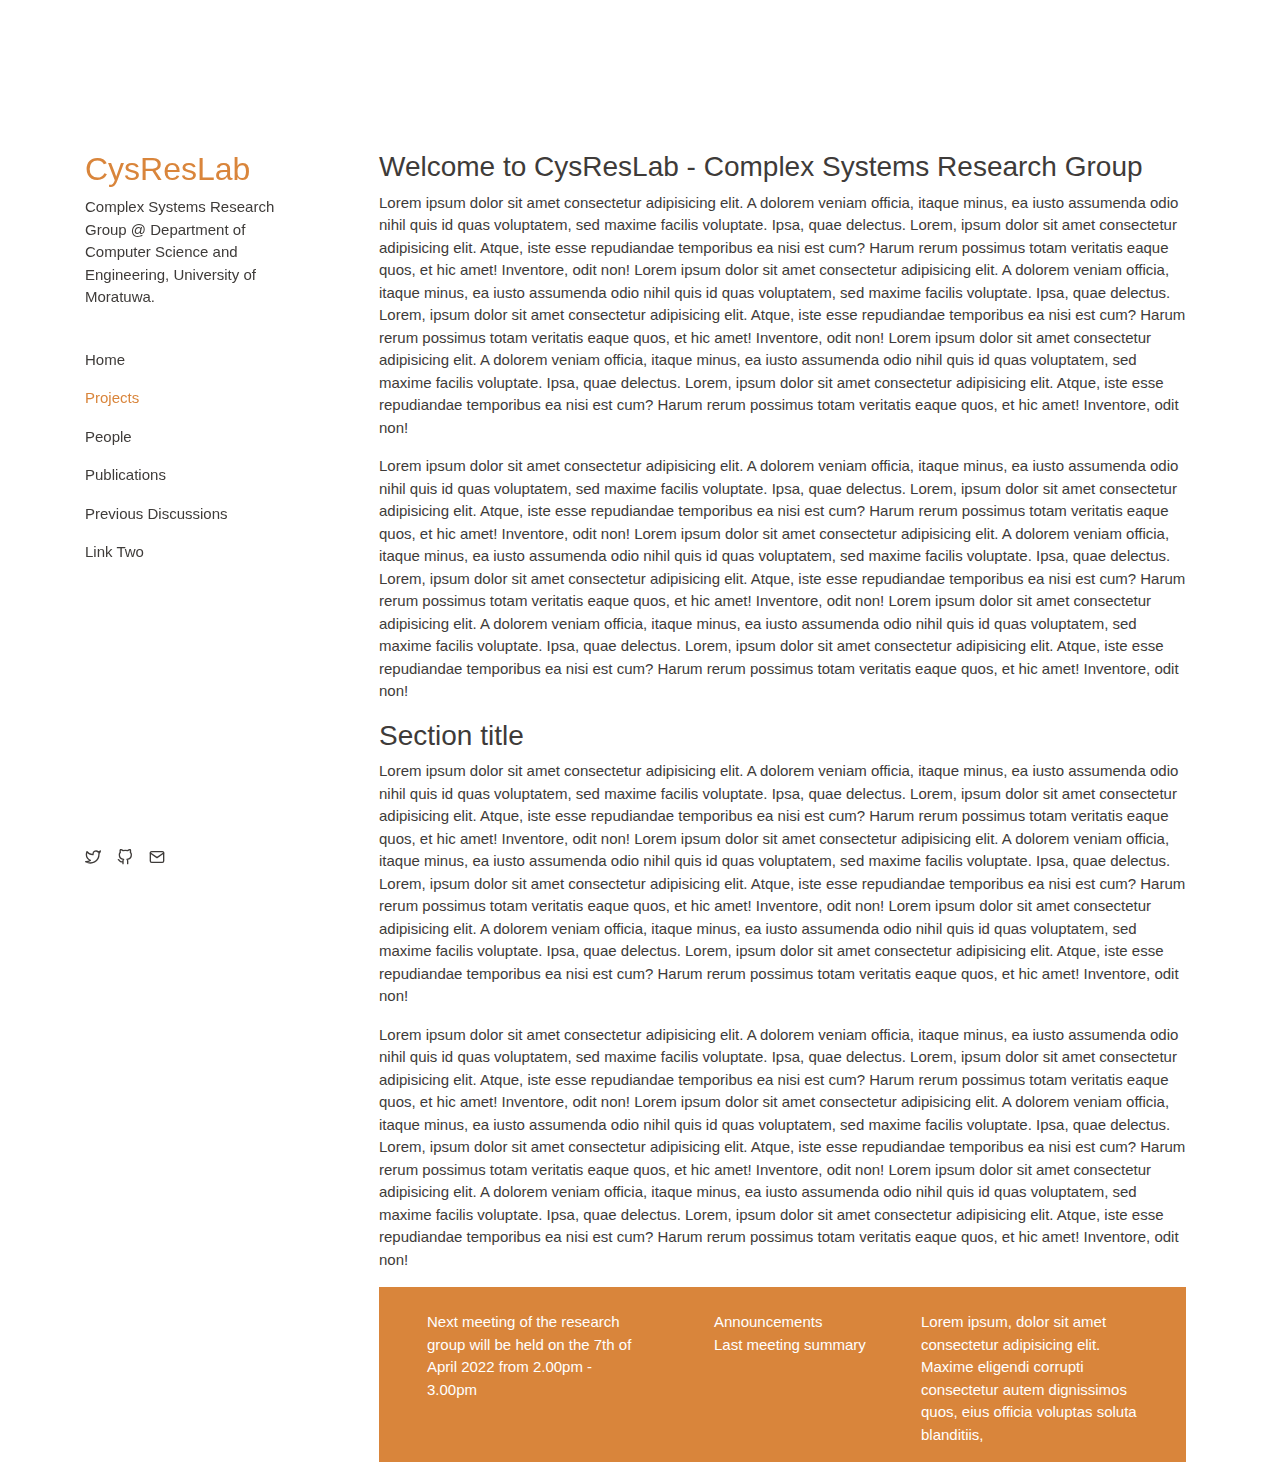
<file: projects.html>
<!doctype html>
<html lang="en">

<head>
  <meta charset="utf-8">
  <meta name="viewport" content="width=device-width, initial-scale=1, shrink-to-fit=no">
  <meta name="description" content="">
  <meta name="author" content="Nirmal Sankalana Kabilan Mahathewan">
  <title>CysResLab | Home</title>


  <!-- Bootstrap core CSS -->
  <link href="css/bootstrap.min.css" rel="stylesheet">



  <!-- Custom styles for this template -->
  <link href="css/style.css" rel="stylesheet">
</head>

<body>
  <nav class="navbar navbar-dark sticky-top flex-md-nowrap p-0 shadow">
    <a class="navbar-brand col-md-3 col-lg-2 mr-0 pl-4" href="#">SysResLab</a>
    <button class="navbar-toggler position-absolute d-md-none collapsed mr-1" type="button" data-toggle="collapse"
      data-target="#sidebarMenu" aria-controls="sidebarMenu" aria-expanded="false" aria-label="Toggle navigation">
      <span class="navbar-toggler-icon"></span>
    </button>
  </nav>

  <div class="container">
    <div class="row">
      <nav id="sidebarMenu" class="col-md-3 d-md-block sidebar collapse">
        <div>
          <h1>CysResLab</h1>
          <p class="">
            Complex Systems Research Group @ Department of Computer Science and Engineering, University of Moratuwa.
          </p>
          <div class="sidebar-sticky pt-3">
            <ul class="nav flex-column">
              <li class="nav-item">
                <a class="nav-link " href="index.html">
                  Home
                </a>
              </li>
              <li class="nav-item">
                <a class="nav-link active" href="projects.html">
                  Projects
                </a>
              </li>
              <li class="nav-item">
                <a class="nav-link" href="people.html">
                  People
                </a>
              </li>
              <li class="nav-item">
                <a class="nav-link" href="publications.html">
                  Publications
                </a>
              </li>
              <li class="nav-item">
                <a class="nav-link" href="discussion.html">
                  Previous Discussions
                </a>
              </li>
              <li class="nav-item">
                <a class="nav-link" href="#">
                  Link Two
                </a>
              </li>
            </ul>
          </div>
          <div class="social-icons">
            <ul class="nav">
              <li class="nav-item">
                <a href="" class="nav-link">
                  <i data-feather="twitter"></i>
                </a>
              </li>
              <li class="nav-item">
                <a href="" class="nav-link">
                  <i data-feather="github"></i>
                </a>
              </li>
              <li class="nav-item">
                <a href="" class="nav-link">
                  <i data-feather="mail"></i>
                </a>
              </li>
            </ul>
          </div>
        </div>

      </nav>

      <main role="main" class="col-md-9 ml-sm-auto px-md-4">

        <h2>Welcome to CysResLab - Complex Systems Research Group</h2>
        <div class="table-responsive">
          <p>Lorem ipsum dolor sit amet consectetur adipisicing elit. A dolorem veniam officia, itaque minus, ea iusto
            assumenda odio nihil quis id quas voluptatem, sed maxime facilis voluptate. Ipsa, quae delectus.
            Lorem, ipsum dolor sit amet consectetur adipisicing elit. Atque, iste esse repudiandae temporibus ea nisi
            est cum? Harum rerum possimus totam veritatis eaque quos, et hic amet! Inventore, odit non!
            Lorem ipsum dolor sit amet consectetur adipisicing elit. A dolorem veniam officia, itaque minus, ea iusto
            assumenda odio nihil quis id quas voluptatem, sed maxime facilis voluptate. Ipsa, quae delectus.
            Lorem, ipsum dolor sit amet consectetur adipisicing elit. Atque, iste esse repudiandae temporibus ea nisi
            est cum? Harum rerum possimus totam veritatis eaque quos, et hic amet! Inventore, odit non!
            Lorem ipsum dolor sit amet consectetur adipisicing elit. A dolorem veniam officia, itaque minus, ea iusto
            assumenda odio nihil quis id quas voluptatem, sed maxime facilis voluptate. Ipsa, quae delectus.
            Lorem, ipsum dolor sit amet consectetur adipisicing elit. Atque, iste esse repudiandae temporibus ea nisi
            est cum? Harum rerum possimus totam veritatis eaque quos, et hic amet! Inventore, odit non!
          </p>

          <p>Lorem ipsum dolor sit amet consectetur adipisicing elit. A dolorem veniam officia, itaque minus, ea iusto
            assumenda odio nihil quis id quas voluptatem, sed maxime facilis voluptate. Ipsa, quae delectus.
            Lorem, ipsum dolor sit amet consectetur adipisicing elit. Atque, iste esse repudiandae temporibus ea nisi
            est cum? Harum rerum possimus totam veritatis eaque quos, et hic amet! Inventore, odit non!
            Lorem ipsum dolor sit amet consectetur adipisicing elit. A dolorem veniam officia, itaque minus, ea iusto
            assumenda odio nihil quis id quas voluptatem, sed maxime facilis voluptate. Ipsa, quae delectus.
            Lorem, ipsum dolor sit amet consectetur adipisicing elit. Atque, iste esse repudiandae temporibus ea nisi
            est cum? Harum rerum possimus totam veritatis eaque quos, et hic amet! Inventore, odit non!
            Lorem ipsum dolor sit amet consectetur adipisicing elit. A dolorem veniam officia, itaque minus, ea iusto
            assumenda odio nihil quis id quas voluptatem, sed maxime facilis voluptate. Ipsa, quae delectus.
            Lorem, ipsum dolor sit amet consectetur adipisicing elit. Atque, iste esse repudiandae temporibus ea nisi
            est cum? Harum rerum possimus totam veritatis eaque quos, et hic amet! Inventore, odit non!
          </p>
        </div>

        <h2>Section title</h2>
        <div class="table-responsive">
          <p>Lorem ipsum dolor sit amet consectetur adipisicing elit. A dolorem veniam officia, itaque minus, ea iusto
            assumenda odio nihil quis id quas voluptatem, sed maxime facilis voluptate. Ipsa, quae delectus.
            Lorem, ipsum dolor sit amet consectetur adipisicing elit. Atque, iste esse repudiandae temporibus ea nisi
            est cum? Harum rerum possimus totam veritatis eaque quos, et hic amet! Inventore, odit non!
            Lorem ipsum dolor sit amet consectetur adipisicing elit. A dolorem veniam officia, itaque minus, ea iusto
            assumenda odio nihil quis id quas voluptatem, sed maxime facilis voluptate. Ipsa, quae delectus.
            Lorem, ipsum dolor sit amet consectetur adipisicing elit. Atque, iste esse repudiandae temporibus ea nisi
            est cum? Harum rerum possimus totam veritatis eaque quos, et hic amet! Inventore, odit non!
            Lorem ipsum dolor sit amet consectetur adipisicing elit. A dolorem veniam officia, itaque minus, ea iusto
            assumenda odio nihil quis id quas voluptatem, sed maxime facilis voluptate. Ipsa, quae delectus.
            Lorem, ipsum dolor sit amet consectetur adipisicing elit. Atque, iste esse repudiandae temporibus ea nisi
            est cum? Harum rerum possimus totam veritatis eaque quos, et hic amet! Inventore, odit non!
          </p>

          <p>Lorem ipsum dolor sit amet consectetur adipisicing elit. A dolorem veniam officia, itaque minus, ea iusto
            assumenda odio nihil quis id quas voluptatem, sed maxime facilis voluptate. Ipsa, quae delectus.
            Lorem, ipsum dolor sit amet consectetur adipisicing elit. Atque, iste esse repudiandae temporibus ea nisi
            est cum? Harum rerum possimus totam veritatis eaque quos, et hic amet! Inventore, odit non!
            Lorem ipsum dolor sit amet consectetur adipisicing elit. A dolorem veniam officia, itaque minus, ea iusto
            assumenda odio nihil quis id quas voluptatem, sed maxime facilis voluptate. Ipsa, quae delectus.
            Lorem, ipsum dolor sit amet consectetur adipisicing elit. Atque, iste esse repudiandae temporibus ea nisi
            est cum? Harum rerum possimus totam veritatis eaque quos, et hic amet! Inventore, odit non!
            Lorem ipsum dolor sit amet consectetur adipisicing elit. A dolorem veniam officia, itaque minus, ea iusto
            assumenda odio nihil quis id quas voluptatem, sed maxime facilis voluptate. Ipsa, quae delectus.
            Lorem, ipsum dolor sit amet consectetur adipisicing elit. Atque, iste esse repudiandae temporibus ea nisi
            est cum? Harum rerum possimus totam veritatis eaque quos, et hic amet! Inventore, odit non!
          </p>
        </div>
        <footer>
          <div class="row">
            <div class="col-lg-4">
              Next meeting of the research group will be held on the 7th of April 2022 from 2.00pm - 3.00pm
            </div>
            <div class="col-lg-4">
              <ul class="">
                <li class="">
                  <a class="" href="#">
                    Announcements
                  </a>
                </li>
                <li class="">
                  <a class="" href="#">
                    Last meeting summary
                  </a>
                </li>

              </ul>
            </div>
            <div class="col-lg-4">
              Lorem ipsum, dolor sit amet consectetur adipisicing elit. Maxime eligendi corrupti consectetur autem
              dignissimos quos, eius officia voluptas soluta blanditiis,
            </div>
          </div>
        </footer>
      </main>

    </div>
  </div>


  <script src="js/jquery.slim.min.js"></script>
  <script src="js/bootstrap.bundle.min.js"></script>
  <script src="js/feather.min.js"></script>
  <script src="js/main.js"></script>
</body>

</html>
</file>
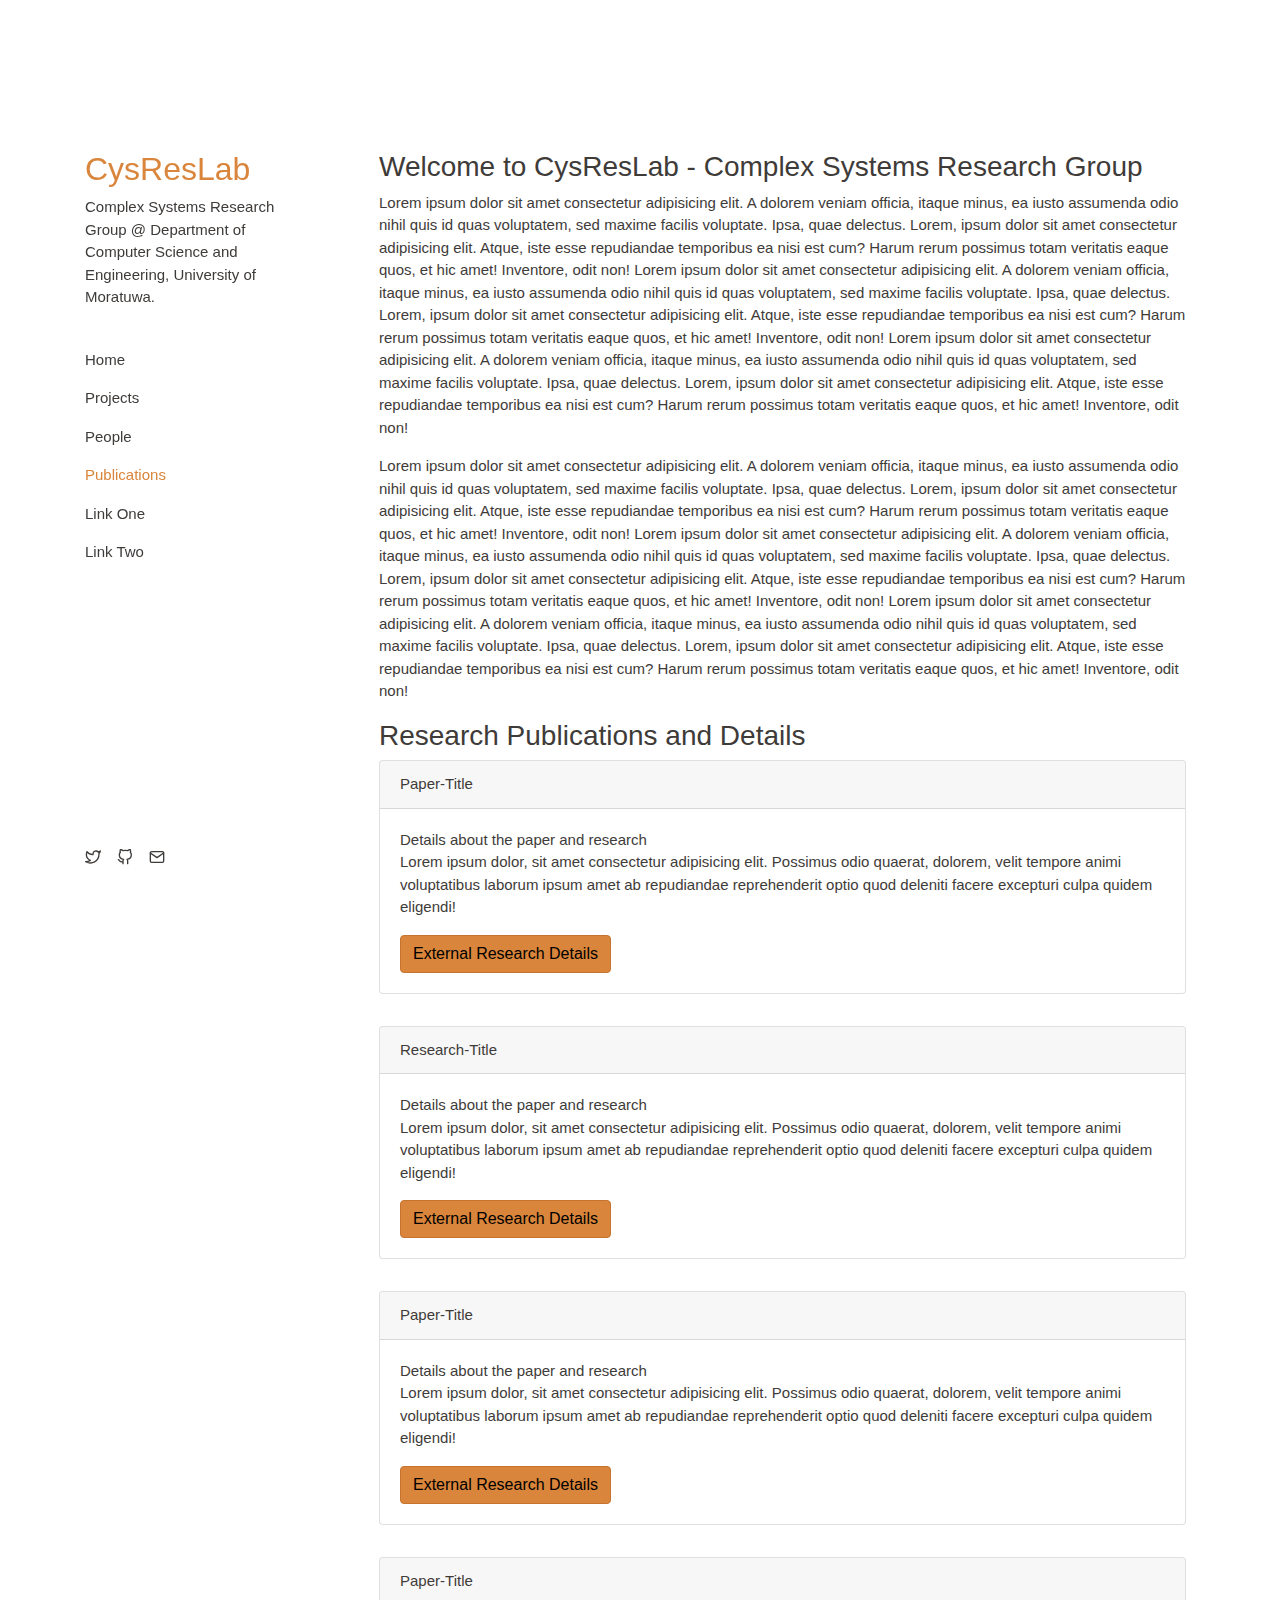
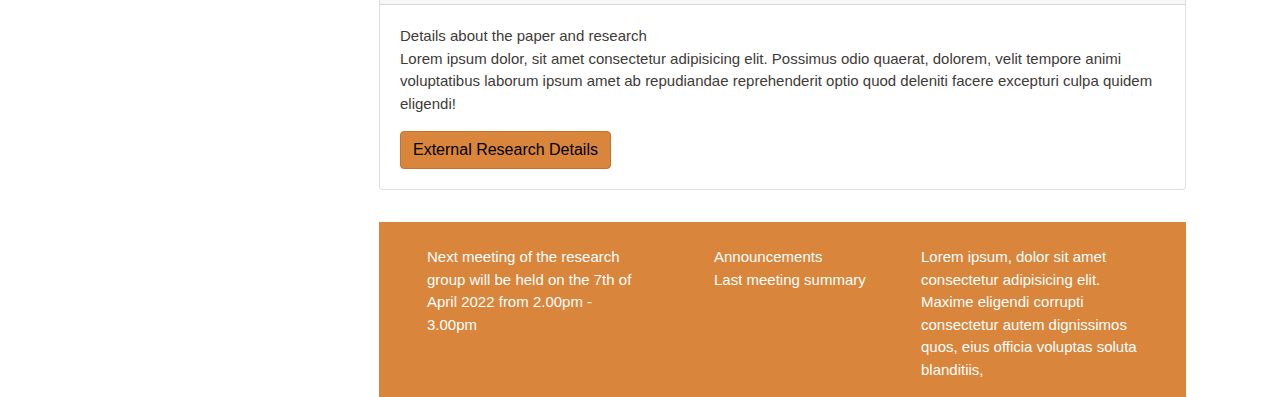
<file: publications.html>
<!doctype html>
<html lang="en">

<head>
  <meta charset="utf-8">
  <meta name="viewport" content="width=device-width, initial-scale=1, shrink-to-fit=no">
  <meta name="description" content="">
  <meta name="author" content="Nirmal Sankalana Kabilan Mahathewan">
  <title>CysResLab | Home</title>


  <!-- Bootstrap core CSS -->
  <link href="css/bootstrap.min.css" rel="stylesheet">



  <!-- Custom styles for this template -->
  <link href="css/style.css" rel="stylesheet">
</head>

<body>
  <nav class="navbar navbar-dark sticky-top flex-md-nowrap p-0 shadow">
    <a class="navbar-brand col-md-3 col-lg-2 mr-0 pl-4" href="#">SysResLab</a>
    <button class="navbar-toggler position-absolute d-md-none collapsed mr-1" type="button" data-toggle="collapse"
      data-target="#sidebarMenu" aria-controls="sidebarMenu" aria-expanded="false" aria-label="Toggle navigation">
      <span class="navbar-toggler-icon"></span>
    </button>
  </nav>

  <div class="container">
    <div class="row">
      <nav id="sidebarMenu" class="col-md-3 d-md-block sidebar collapse">
        <div>
          <h1>CysResLab</h1>
          <p class="">
            Complex Systems Research Group @ Department of Computer Science and Engineering, University of Moratuwa.
          </p>
          <div class="sidebar-sticky pt-3">
            <ul class="nav flex-column">
              <li class="nav-item">
                <a class="nav-link " href="index.html">
                  Home
                </a>
              </li>
              <li class="nav-item">
                <a class="nav-link" href="projects.html">
                  Projects
                </a>
              </li>
              <li class="nav-item">
                <a class="nav-link" href="people.html">
                  People
                </a>
              </li>
              <li class="nav-item">
                <a class="nav-link active" href="publications.html">
                  Publications
                </a>
              </li>
              <li class="nav-item">
                <a class="nav-link" href="#">
                  Link One
                </a>
              </li>
              <li class="nav-item">
                <a class="nav-link" href="#">
                  Link Two
                </a>
              </li>
            </ul>
          </div>
          <div class="social-icons">
            <ul class="nav">
              <li class="nav-item">
                <a href="" class="nav-link">
                  <i data-feather="twitter"></i>
                </a>
              </li>
              <li class="nav-item">
                <a href="" class="nav-link">
                  <i data-feather="github"></i>
                </a>
              </li>
              <li class="nav-item">
                <a href="" class="nav-link">
                  <i data-feather="mail"></i>
                </a>
              </li>
            </ul>
          </div>
        </div>

      </nav>

      <main role="main" class="col-md-9 ml-sm-auto px-md-4">

        <h2>Welcome to CysResLab - Complex Systems Research Group</h2>
        <div class="table-responsive">
          <p>Lorem ipsum dolor sit amet consectetur adipisicing elit. A dolorem veniam officia, itaque minus, ea iusto
            assumenda odio nihil quis id quas voluptatem, sed maxime facilis voluptate. Ipsa, quae delectus.
            Lorem, ipsum dolor sit amet consectetur adipisicing elit. Atque, iste esse repudiandae temporibus ea nisi
            est cum? Harum rerum possimus totam veritatis eaque quos, et hic amet! Inventore, odit non!
            Lorem ipsum dolor sit amet consectetur adipisicing elit. A dolorem veniam officia, itaque minus, ea iusto
            assumenda odio nihil quis id quas voluptatem, sed maxime facilis voluptate. Ipsa, quae delectus.
            Lorem, ipsum dolor sit amet consectetur adipisicing elit. Atque, iste esse repudiandae temporibus ea nisi
            est cum? Harum rerum possimus totam veritatis eaque quos, et hic amet! Inventore, odit non!
            Lorem ipsum dolor sit amet consectetur adipisicing elit. A dolorem veniam officia, itaque minus, ea iusto
            assumenda odio nihil quis id quas voluptatem, sed maxime facilis voluptate. Ipsa, quae delectus.
            Lorem, ipsum dolor sit amet consectetur adipisicing elit. Atque, iste esse repudiandae temporibus ea nisi
            est cum? Harum rerum possimus totam veritatis eaque quos, et hic amet! Inventore, odit non!
          </p>

          <p>Lorem ipsum dolor sit amet consectetur adipisicing elit. A dolorem veniam officia, itaque minus, ea iusto
            assumenda odio nihil quis id quas voluptatem, sed maxime facilis voluptate. Ipsa, quae delectus.
            Lorem, ipsum dolor sit amet consectetur adipisicing elit. Atque, iste esse repudiandae temporibus ea nisi
            est cum? Harum rerum possimus totam veritatis eaque quos, et hic amet! Inventore, odit non!
            Lorem ipsum dolor sit amet consectetur adipisicing elit. A dolorem veniam officia, itaque minus, ea iusto
            assumenda odio nihil quis id quas voluptatem, sed maxime facilis voluptate. Ipsa, quae delectus.
            Lorem, ipsum dolor sit amet consectetur adipisicing elit. Atque, iste esse repudiandae temporibus ea nisi
            est cum? Harum rerum possimus totam veritatis eaque quos, et hic amet! Inventore, odit non!
            Lorem ipsum dolor sit amet consectetur adipisicing elit. A dolorem veniam officia, itaque minus, ea iusto
            assumenda odio nihil quis id quas voluptatem, sed maxime facilis voluptate. Ipsa, quae delectus.
            Lorem, ipsum dolor sit amet consectetur adipisicing elit. Atque, iste esse repudiandae temporibus ea nisi
            est cum? Harum rerum possimus totam veritatis eaque quos, et hic amet! Inventore, odit non!
          </p>
        </div>

        <h2>Research Publications and Details</h2>
        <div class="table-responsive">
          <div class="paper-card">
            <div class="card card-indi">
                <div class="card-header">
                  Paper-Title
                </div>
                <div class="card-body">
                  <p class="card-text">Details about the paper and research <br> Lorem ipsum dolor, sit amet consectetur adipisicing elit. Possimus odio quaerat, dolorem, velit tempore animi voluptatibus laborum ipsum amet ab repudiandae reprehenderit optio quod deleniti facere excepturi culpa quidem eligendi!</p>
                  <a href="#" class="btn btn-primary btn-links">External Research Details</a>
                </div>
              </div>
            
            <div class="card card-indi">
                <div class="card-header">
                  Research-Title
                </div>
                <div class="card-body">
                  <p class="card-text">Details about the paper and research <br> Lorem ipsum dolor, sit amet consectetur adipisicing elit. Possimus odio quaerat, dolorem, velit tempore animi voluptatibus laborum ipsum amet ab repudiandae reprehenderit optio quod deleniti facere excepturi culpa quidem eligendi!</p>
                  <a href="#" class="btn btn-primary btn-links">External Research Details</a>
                </div>
            </div>

            <div class="card card-indi">
                <div class="card-header">
                  Paper-Title
                </div>
                <div class="card-body">
                  <p class="card-text">Details about the paper and research <br> Lorem ipsum dolor, sit amet consectetur adipisicing elit. Possimus odio quaerat, dolorem, velit tempore animi voluptatibus laborum ipsum amet ab repudiandae reprehenderit optio quod deleniti facere excepturi culpa quidem eligendi!</p>
                  <a href="#" class="btn btn-primary btn-links">External Research Details</a>
                </div>
            </div>

            <div class="card card-indi">
                <div class="card-header">
                  Paper-Title
                </div>
                <div class="card-body">
                  <p class="card-text">Details about the paper and research <br> Lorem ipsum dolor, sit amet consectetur adipisicing elit. Possimus odio quaerat, dolorem, velit tempore animi voluptatibus laborum ipsum amet ab repudiandae reprehenderit optio quod deleniti facere excepturi culpa quidem eligendi!</p>
                  <a href="#" class="btn btn-primary btn-links">External Research Details</a>
                </div>
            </div>
        </div>
        </div>
        <footer>
          <div class="row">
            <div class="col-lg-4">
              Next meeting of the research group will be held on the 7th of April 2022 from 2.00pm - 3.00pm
            </div>
            <div class="col-lg-4">
              <ul class="">
                <li class="">
                  <a class="" href="#">
                    Announcements
                  </a>
                </li>
                <li class="">
                  <a class="" href="#">
                    Last meeting summary
                  </a>
                </li>

              </ul>
            </div>
            <div class="col-lg-4">
              Lorem ipsum, dolor sit amet consectetur adipisicing elit. Maxime eligendi corrupti consectetur autem
              dignissimos quos, eius officia voluptas soluta blanditiis,
            </div>
          </div>
        </footer>
      </main>

    </div>
  </div>


  <script src="js/jquery.slim.min.js"></script>
  <script src="js/bootstrap.bundle.min.js"></script>
  <script src="js/feather.min.js"></script>
  <script src="js/main.js"></script>
</body>

</html>
</file>
<file: css/style.css>
:root {
  --CSE-orange: #D9853B;
  --font-color: #3E3B39;
}

body {
  font-size: 15px;
  font-family: Arial, sans-serif;
  color: var(--font-color);
  font-family: -apple-system, BlinkMacSystemFont, 'Segoe UI', Roboto, Oxygen, Ubuntu, Cantarell, 'Open Sans', 'Helvetica Neue', sans-serif;
}

h2{
  font-size: 1.75rem;
}

h3{
  font-size: 1.25rem;
  font-weight: 600;
}

.feather {
  width: 1rem;
  height: 1rem;
}


.sidebar {
  padding-top: 16.66vh;
  position: fixed;
  top: 0;
  bottom: 0;
  z-index: 100; /* Behind the navbar */  
  height: 100vh;
}

.sidebar h1{
  font-size: 2rem;
  color: var(--CSE-orange);
}

.container .row nav p{
  padding-right: 16.66%;
  margin-right: 16.66%;
}


@media (max-width: 767.98px) {
  .navbar{
    background-color: var(--CSE-orange);
  }
  .sidebar h1, .sidebar p{
    display: none;
  }

  .sidebar{
    background-color: white;
    padding-top: 8vh;
    height: 25em;
    font-size: 1rem;
    display: flex;
    justify-content: center;
    box-shadow: 0px 10px 10px 2px rgba(0,0,0,0.5);
  }

  .navbar-brand{
    font-size: 1.75rem;
  }
}


@media (min-width: 768px) {
  .navbar-brand {
    display: none;
  }

}

.sidebar-sticky {
  position: relative;
  top: 0;
  padding-top: .5rem;
  overflow-x: hidden;
  overflow-y: auto; /* Scrollable contents if viewport is shorter than content. */
}

@supports ((position: -webkit-sticky) or (position: sticky)) {
  .sidebar-sticky {
    position: -webkit-sticky;
    position: sticky;
  }
}

.sidebar .nav-link {
  padding-left: 0;
  font-weight: 500;
  color: var(--font-color);
}


.sidebar .nav-link.active {
  color: var(--CSE-orange);
}

.social-icons{
  position: absolute;
  bottom: 2.7vh;
}

.navbar .navbar-toggler {
  top: .25rem;
  right: 1rem;
}

main{
  padding-top: 16.66vh;
}

/* *Footer */
footer{
  background-color: var(--CSE-orange);
  padding: 1.5rem 3rem 1rem 3rem;
  color: white;
}
footer ul li{
  list-style: none;
}

footer ul li a{
  text-decoration: none;
  color: white;
}

footer ul li a:hover{
  text-decoration: none;
  color: var(--font-color);
}


.list-group {
  margin-top: 1.5rem;
}

.member-indi {
  transition-property: background-color;
  transition-timing-function: ease-in-out;
  transition-duration: 1s;
}

.member-indi:hover{
  cursor: text;
  background-color: rgba(217, 133, 59 ,0.7);
  color: black;
  transition: color 0.5s ease-in-out;
}

.last-member {
  margin-bottom: 2rem;
}

.card-indi {
  margin-bottom: 2rem;
}
.btn-links {
  color: black;
  background-color: rgb(217, 133, 59);
  border-color: rgb(196, 116, 46);
}
.btn-links:hover {
  color: black;
  background-color: rgb(196, 116, 46);
  border-color: rgb(196, 116, 46);
}
</file>
